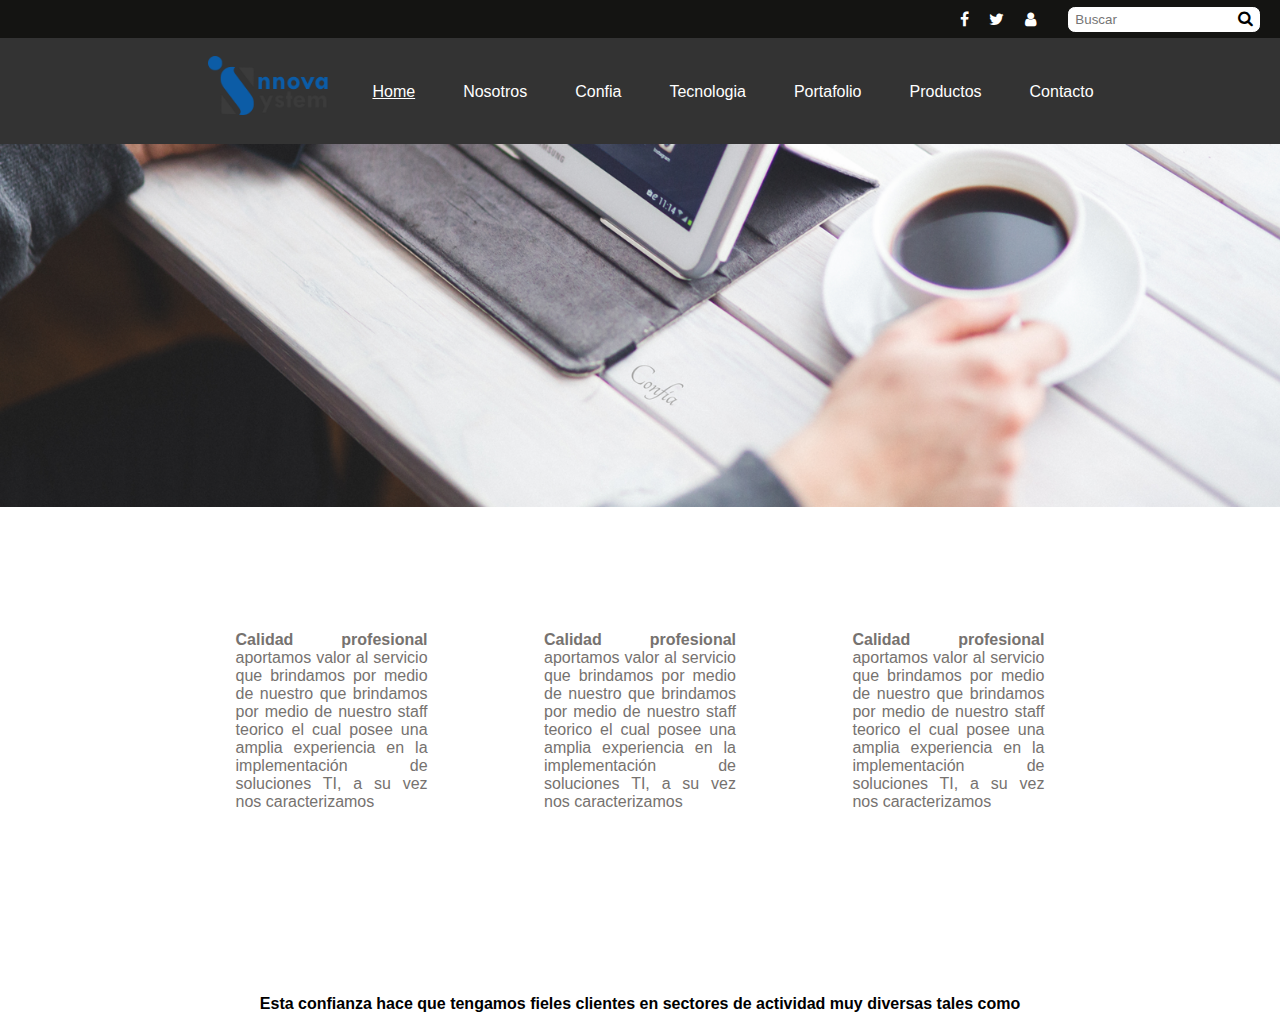
<file: confia.html>
<!DOCTYPE html>
<html class="no-js"
       lang="es"> 
    <head>
        <meta charset="utf-8">
        <meta http-equiv="X-UA-Compatible" content="IE=edge">
        <title></title>
        <meta name="description" content="">
        <meta name="viewport" content="width=device-width, initial-scale=1">
        <link rel="stylesheet" href="css/style.css">
        <link href="http://maxcdn.bootstrapcdn.com/font-awesome/4.2.0/css/font-awesome.min.css" rel="stylesheet">
        <link href="css/normalize.css">

    </head>
    <body class="backgroundBody">
        <header class="Header">
            <section class="Social">
                <div class="Social-redes">
                    <div class="SocialRedes-icon">
                        <a class="SocialRedesIcon-link" href="#" target="_blank"><i class="SocialRedesIcon-i fa fa-facebook"></i></a>
                        <a class="SocialRedesIcon-link" href="#" target="_blank"><i class="SocialRedesIcon-i fa fa-twitter"></i></a>
                        <a class="SocialRedesIcon-link" href="#" target="_blank"><i class="SocialRedesIcon-i fa fa-user"></i></a>
                    </div>
                    <div class="SocialSearch">
                        <input type="text" class="SocialSearch-input" placeholder="Buscar"/>
                    </div>
                </div>
            </section>
            <div class="HeaderBrand">
                <figure class="HeaderBrand-figure">
                    <img src="img/logo.png" alt="" class="HeaderBrand-img"/>
                </figure>
                <nav class="HeaderMenu">
                     <ul class="HeaderMenu-ul">
                        <li class="HeaderMenu-li"><a class="active HeaderMenu-a" href="../innovaWeb-master/index.html">Home</a></li>
                        <li class="HeaderMenu-li"><a class="HeaderMenu-a" href="../innovaWeb-master/nosotros.html">Nosotros</a></li>
                        <li class="HeaderMenu-li"><a class="HeaderMenu-a" href="../innovaWeb-master/confia.html">Confia</a></li>
                        <li class="HeaderMenu-li"><a class="HeaderMenu-a" href="../innovaWeb-master/tecnologia.html">Tecnologia</a></li>
                        <li class="HeaderMenu-li"><a class="HeaderMenu-a" href="">Portafolio</a></li>
                        <li class="HeaderMenu-li"><a class="HeaderMenu-a" href="">Productos</a></li>
                        <li class="HeaderMenu-li"><a class="HeaderMenu-a" href="">Contacto</a></li>
                    </ul>
                </nav>
            </div>
            <div class="imageBackContainer">
                 <img class="imageBackContainer-Back" 
                    src="img/back_confia.png" alt="" class="back-img"/>
            </div>
            <div class="Empresa">
                <div class="Empresa-Nosotros">  
                    
                    
                    <p class="ContentDescripcionSubtitle">
                       <b>Calidad profesional</b> aportamos valor al servicio que brindamos por medio de nuestro que brindamos por medio de nuestro staff teorico el cual posee una amplia experiencia en la implementación de soluciones TI, a su vez nos caracterizamos 
                    </p>    
                </div>
                <div class="Empresa-Nosotros">  
                    
                    <p class="ContentDescripcionSubtitle">
                        <b>Calidad profesional</b> aportamos valor al servicio que brindamos por medio de nuestro que brindamos por medio de nuestro staff teorico el cual posee una amplia experiencia en la implementación de soluciones TI, a su vez nos caracterizamos 
                    </p>    
                </div>
                 <div class="Empresa-Nosotros">  
                                       
                    <p class="ContentDescripcionSubtitle">
                        <b>Calidad profesional</b> aportamos valor al servicio que brindamos por medio de nuestro que brindamos por medio de nuestro staff teorico el cual posee una amplia experiencia en la implementación de soluciones TI, a su vez nos caracterizamos 
                    </p>    
                </div>
                 
            </div>
            <p align=center> <b>Esta confianza hace que tengamos fieles clientes en sectores de actividad muy  diversas tales como </b></p>

        </header>
         <script src="http://ajax.googleapis.com/ajax/libs/jquery/1.10.2/jquery.min.js"></script>
        <script>window.jQuery || document.write('<script src="js/vendor/jquery-1.10.2.min.js"><\/script>')</script>
    </body>
</html>
</file>
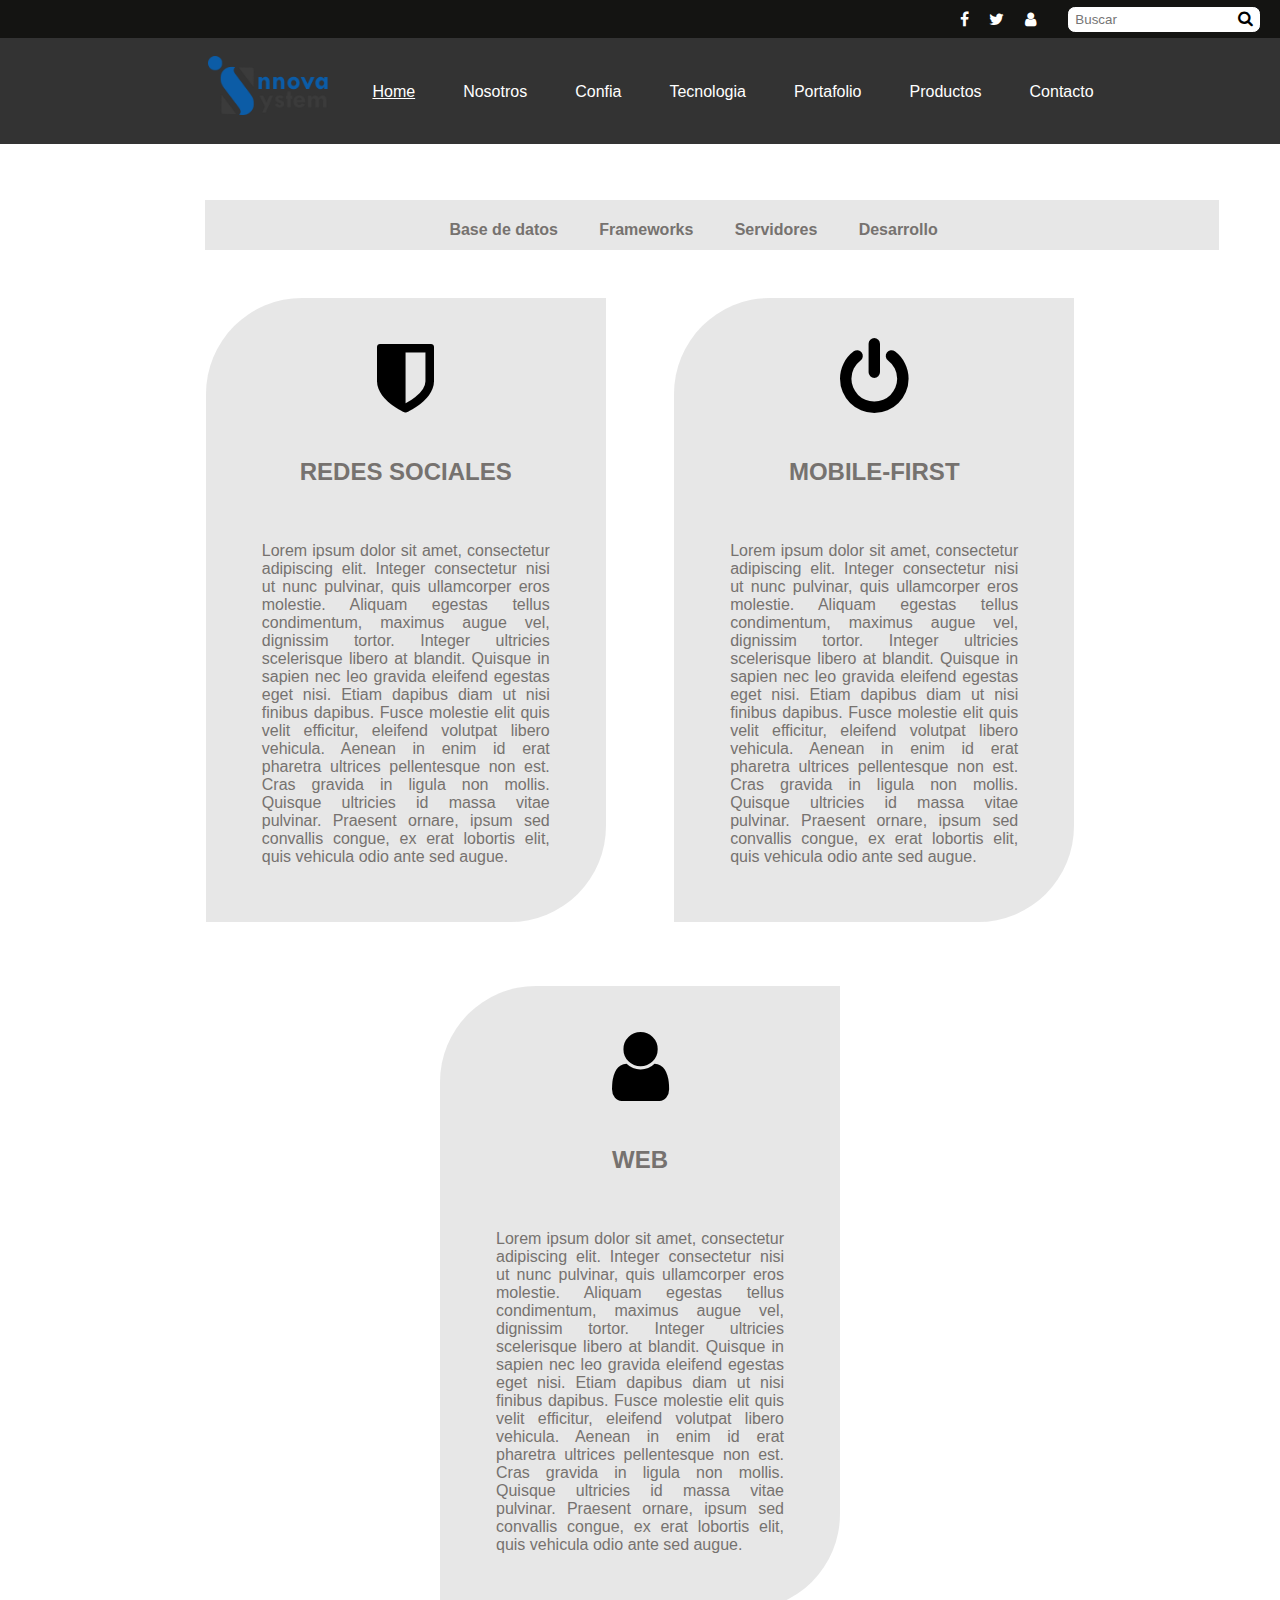
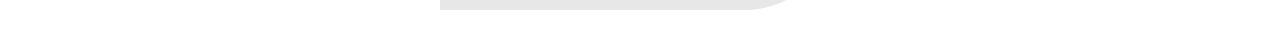
<file: tecnologia.html>
<!DOCTYPE html>
<html class="no-js"> 
    <head>
        <meta charset="utf-8">
        <meta http-equiv="X-UA-Compatible" content="IE=edge">
        <title></title>
        <meta name="description" content="">
        <meta name="viewport" content="width=device-width, initial-scale=1">
        <link rel="stylesheet" href="css/style.css">
        <link href="http://maxcdn.bootstrapcdn.com/font-awesome/4.2.0/css/font-awesome.min.css" rel="stylesheet">
        <link href="css/normalize.css">

    </head>
    <body>
        <header class="Header">
            <section class="Social">
                <div class="Social-redes">
                    <div class="SocialRedes-icon">
                        <a class="SocialRedesIcon-link" href="#" target="_blank"><i class="SocialRedesIcon-i fa fa-facebook"></i></a>
                        <a class="SocialRedesIcon-link" href="#" target="_blank"><i class="SocialRedesIcon-i fa fa-twitter"></i></a>
                        <a class="SocialRedesIcon-link" href="#" target="_blank"><i class="SocialRedesIcon-i fa fa-user"></i></a>
                    </div>
                    <div class="SocialSearch">
                        <input type="text" class="SocialSearch-input" placeholder="Buscar"/>
                    </div>
                </div>
            </section>
            <div class="HeaderBrand">
                <figure class="HeaderBrand-figure">
                    <img src="img/logo.png" alt="" class="HeaderBrand-img"/>
                </figure>
                <nav class="HeaderMenu">
                     <ul class="HeaderMenu-ul">
                        <li class="HeaderMenu-li"><a class="active HeaderMenu-a" href="../innovaWeb-master/index.html">Home</a></li>
                        <li class="HeaderMenu-li"><a class="HeaderMenu-a" href="../innovaWeb-master/nosotros.html">Nosotros</a></li>
                        <li class="HeaderMenu-li"><a class="HeaderMenu-a" href="../innovaWeb-master/confia.html">Confia</a></li>
                        <li class="HeaderMenu-li"><a class="HeaderMenu-a" href="../innovaWeb-master/tecnologia.html">Tecnologia</a></li>
                        <li class="HeaderMenu-li"><a class="HeaderMenu-a" href="">Portafolio</a></li>
                        <li class="HeaderMenu-li"><a class="HeaderMenu-a" href="">Productos</a></li>
                        <li class="HeaderMenu-li"><a class="HeaderMenu-a" href="">Contacto</a></li>
                    </ul>
                </nav>
            </div>

        </header>
        <section class="Content">
            <ul class="ContentSubmenuBar">
                <li class="ContentSubmenuBar-item"><a href="" class="ContentSubmenuBar-link">Base de datos</a></li>
                <li class="ContentSubmenuBar-item"><a href="" class="ContentSubmenuBar-link">Frameworks</a></li>
                <li class="ContentSubmenuBar-item"><a href="" class="ContentSubmenuBar-link">Servidores</a></li>
                <li class="ContentSubmenuBar-item"><a href="" class="ContentSubmenuBar-link">Desarrollo</a></li>
            </ul>

            <div class="ContentDescription">
                <div class="ContentDescriptionItem">
                    <i class="fa fa-shield fa-5x"></i>
                    <h5 class="ContentDescripcionTitle">Redes Sociales</h5>
                    <p class="ContentDescripcionSubtitle">
                        Lorem ipsum dolor sit amet, consectetur adipiscing elit. Integer consectetur nisi ut nunc pulvinar, quis ullamcorper eros molestie. Aliquam egestas tellus condimentum, maximus augue vel, dignissim tortor. Integer ultricies scelerisque libero at blandit. Quisque in sapien nec leo gravida eleifend egestas eget nisi. Etiam dapibus diam ut nisi finibus dapibus. Fusce molestie elit quis velit efficitur, eleifend volutpat libero vehicula. Aenean in enim id erat pharetra ultrices pellentesque non est. Cras gravida in ligula non mollis. Quisque ultricies id massa vitae pulvinar. Praesent ornare, ipsum sed convallis congue, ex erat lobortis elit, quis vehicula odio ante sed augue.
                    </p>
                </div>
                <div class="ContentDescriptionItem">
                    <i class="fa fa-power-off fa-5x"></i>
                    <h5 class="ContentDescripcionTitle" >Mobile-First</h5>
                    <p class="ContentDescripcionSubtitle">
                        Lorem ipsum dolor sit amet, consectetur adipiscing elit. Integer consectetur nisi ut nunc pulvinar, quis ullamcorper eros molestie. Aliquam egestas tellus condimentum, maximus augue vel, dignissim tortor. Integer ultricies scelerisque libero at blandit. Quisque in sapien nec leo gravida eleifend egestas eget nisi. Etiam dapibus diam ut nisi finibus dapibus. Fusce molestie elit quis velit efficitur, eleifend volutpat libero vehicula. Aenean in enim id erat pharetra ultrices pellentesque non est. Cras gravida in ligula non mollis. Quisque ultricies id massa vitae pulvinar. Praesent ornare, ipsum sed convallis congue, ex erat lobortis elit, quis vehicula odio ante sed augue.
                    </p>
                </div>
                <div class="ContentDescriptionItem">
                    <i class="fa fa-user fa-5x"></i>
                    <h5 class="ContentDescripcionTitle" >web</h5>
                    <p class="ContentDescripcionSubtitle"> 
                        Lorem ipsum dolor sit amet, consectetur adipiscing elit. Integer consectetur nisi ut nunc pulvinar, quis ullamcorper eros molestie. Aliquam egestas tellus condimentum, maximus augue vel, dignissim tortor. Integer ultricies scelerisque libero at blandit. Quisque in sapien nec leo gravida eleifend egestas eget nisi. Etiam dapibus diam ut nisi finibus dapibus. Fusce molestie elit quis velit efficitur, eleifend volutpat libero vehicula. Aenean in enim id erat pharetra ultrices pellentesque non est. Cras gravida in ligula non mollis. Quisque ultricies id massa vitae pulvinar. Praesent ornare, ipsum sed convallis congue, ex erat lobortis elit, quis vehicula odio ante sed augue.
                    </p>
                </div>
            </div>
        </section>
        <script src="http://ajax.googleapis.com/ajax/libs/jquery/1.10.2/jquery.min.js"></script>
        <script>window.jQuery || document.write('<script src="js/vendor/jquery-1.10.2.min.js"><\/script>')</script>
    </body>
</html>
</file>
<file: css/style.css>
/*
 * @contribution @r_chancay @Junior_eLZambo
 * @author @r_chancay @Junior_eLZambo
 * @date 10/01/15
 */
.active {
  text-decoration: underline !important;
}
.sinUnderline {
  text-decoration: none !important;
}
body {
  font-family: 'Lato', sans-serif;
  font-size: 16px;
  margin: 0;
  overflow-x: hidden;
  padding: 0;
  background: url("http://magdeleine.co/wp-content/uploads/2014/09/iYvDeqVGRbebiQv2PIJi_DSC_8407-1400x929.jpg");
  background-repeat: no-repeat;
  background-size: cover;
}
.Social {
  padding: 0.2em 0;
  background: #141412;
  position: fixed;
  left: 0;
  right: 0;
  color: #fff;
  height: 2em;
  overflow: hidden;
  z-index: 1;
}
.Social-redes {
  float: right;
  overflow: hidden;
  width: 20em;
}
.SocialRedesIcon-link {
  color: #fff;
}
.SocialRedes-icon {
  float: left;
}
.SocialRedesIcon-i {
  margin: 0.5em 1em 0 0;
}
.SocialSearch {
  float: right;
}
.SocialSearch::after {
  color: #000;
  content: "\f002";
  cursor: pointer;
  font-family: "FontAwesome";
  margin-left: -5.5em;
  position: absolute;
  right: 27px;
  top: 10px;
}
.SocialSearch-input {
  margin: 0.3em 1.5em 0 0;
  border-radius: 0.5em;
  padding: 0.3em 0.5em;
  border: solid 1px #fff;
  color: #000;
}
.HeaderBrand {
  background: rgba(0,0,0,0.8);
  height: 5em;
  left: 0;
  padding: 1em 0;
  position: relative;
  right: 0;
  text-align: left;
  top: 2em;
}
.HeaderBrand-figure {
  display: inline-block;
  margin: 0;
}
.HeaderBrand-img {
  width: 120px;
  margin: 0.5em 0 0 13em;
}
.HeaderMenu {
  display: inline-block;
}
.HeaderMenu-ul {
  list-style: none;
  margin-top: -2em;
}
.HeaderMenu-li {
  float: left;
  margin: 0 3em 0 0;
}
.HeaderMenu-a {
  color: #fff;
  text-decoration: none;
}
.HeaderMenu-a:hover {
  text-decoration: underline;
}
@font-face {
  font-family: 'iconos';
  src: url("fonts/icomoon.eot?-dltlyk");
  src: url("fonts/icomoon.eot?#iefix-dltlyk") format('embedded-opentype'), url("fonts/icomoon.woff?-dltlyk") format('woff'), url("fonts/icomoon.ttf?-dltlyk") format('truetype'), url("fonts/icomoon.svg?-dltlyk#icomoon") format('svg');
  font-weight: normal;
  font-style: normal;
}
.backgroundBody {
  background: none;
}
.Content {
  margin: 2em 0 0 0;
  overflow: hidden;
}
.Content-left {
  float: left;
  margin-left: 3.5em;
  margin-top: 2em;
  text-align: center;
  width: 60%;
}
.ContentItem-equipo {
  background: url("http://www.garciaromeroconsultores.com/imagenes/asesores.jpg");
  background-repeat: no-repeat;
  background-size: cover;
  display: inline-block;
  height: 200px;
  margin: 1em 1em 2em 1em;
  width: 300px;
}
.ContentItem-clientes {
  background: url("../img/clientes.jpg");
  background-repeat: no-repeat;
  background-size: cover;
  display: inline-block;
  height: 200px;
  margin: 1em 1em 2em 1em;
  width: 300px;
}
.ContentItem-proyectos {
  background: url("http://api.ning.com/files/a5b4X5Lcvi0VrUetFkbd*fCnNEdjS91V9cONPwxH1avB4AMBfkedPjAV6T*WFNAuqQByfl7*7KUpDhl7i0gAnaDAyxgU7*y9/desarrollodesoftware.jpg");
  background-repeat: no-repeat;
  background-size: cover;
  display: inline-block;
  height: 200px;
  margin: 1em 1em 2em 1em;
  width: 300px;
}
.ContentItem-trabajeconnosotros {
  background: url("http://img4.wikia.nocookie.net/__cb20130810002359/le-grupo-cancerigeno/es/images/1/1f/Gente_feliz.jpg");
  background-repeat: no-repeat;
  background-size: cover;
  display: inline-block;
  height: 200px;
  margin: 1em 1em 2em 1em;
  width: 300px;
}
.ContentItem-description {
  background: rgba(225,225,225,0.8);
  left: 0;
  padding: 0.1em 0;
  position: relative;
  right: 0;
  top: 156px;
}
.ContentItem-description p {
  color: #577c99;
  font-weight: bold;
  text-transform: uppercase;
}
.Content-right {
  float: left;
  margin-top: 2em;
  width: 250px;
}
.ContentRight-large {
  background: #fff;
  height: 100%;
  list-style: none;
  padding: 0.3em 0 0 0;
  width: 210px;
}
.ContentRight-item {
  border-bottom: 1px dotted #76726f;
  display: block;
}
.ContentRight-item:last-child {
  border-bottom: none;
  margin-bottom: 0.4em;
}
.ContentRightItem-title {
  margin: 0.5em 0 0 1em;
}
.ContentRight-img {
  margin: 0;
  padding: 0;
}
.ContentRight-img img {
  width: 190px;
  height: 90px;
  margin: 0.2em 10px 0 10px;
}
.ContentRightItem-caption {
  font-size: 0.8em;
  margin: 0 10px 0.3em 10px;
  padding-bottom: 0.2em;
  text-align: left;
}
.ContentSubmenuBar {
  background: rgba(225,225,225,0.8);
  height: 0.5em;
  padding: 1.3em;
  text-align: center;
  width: 60.8em;
  margin-left: 16%;
  margin-top: 3.5em;
}
.ContentSubmenuBar-item {
  display: inline-block;
  padding-right: 2.3em;
  padding-bottom: 1.3em;
  font-weight: bold;
}
.HeaderMenu-li {
  color: #76726f;
  text-decoration: none;
}
.HeaderMenu-li:hover {
  text-decoration: underline;
}
.ContentSubmenuBar-link {
  color: #76726f;
  text-decoration: none;
}
.ContentSubmenuBar-link:hover {
  text-decoration: underline;
}
.ContentDescription {
  text-align: center;
}
.ContentDescriptionItem {
  background: rgba(225,225,225,0.8);
  border-radius: 6em 0em 6em 0em;
  display: inline-block;
  margin: 2em;
  text-align: center;
  width: 25em;
}
.ContentDescripcionTitle {
  color: #76726f;
  font-size: 1.5em;
  font-weight: bold;
  text-transform: uppercase;
}
.Empresa {
  background: #fff;
  margin-bottom: 8em;
  margin-left: 8em;
  margin-top: 2em;
  text-align: center;
  width: 80%;
}
.Empresa-Nosotros {
  background: #fff;
  display: inline-block;
  margin-top: 2em;
  text-align: center;
  width: 19em;
}
.imageBackContainer {
  background-repeat: no-repeat;
  background-size: cover;
  margin-top: 2em;
  padding: 0;
  position: static;
}
.imageBackContainer .imageBackContainer-Back {
  height: 61%;
  width: 100%;
}
.ContentDescripcionSubtitle {
  color: #76726f;
  margin: 2.5em;
  margin: 3.5em;
  text-align: justify;
}
.icon_nosotros {
  color: #064370;
  font-size: 5em;
  margin-top: 2em;
  text-decoration: none;
}
.icon_nosotros:before {
  content: "\e602";
  font-family: "iconos";
}
.icon_mision {
  color: #064370;
  font-size: 5em;
  margin-top: 0;
  text-decoration: none;
}
.icon_mision:before {
  content: "\e603";
  font-family: "iconos";
}
.icon_vision {
  color: #064370;
  font-size: 5em;
  margin-top: 0;
  text-decoration: none;
}
.icon_vision:before {
  content: "\e601";
  font-family: "iconos";
}
.icon_objetivos {
  color: #064370;
  font-size: 5em;
  margin-top: 0;
  text-decoration: none;
}
.icon_objetivos:before {
  content: "\e600";
  font-family: "iconos";
}
.fa {
  margin-top: 0.5em;
}
</file>
